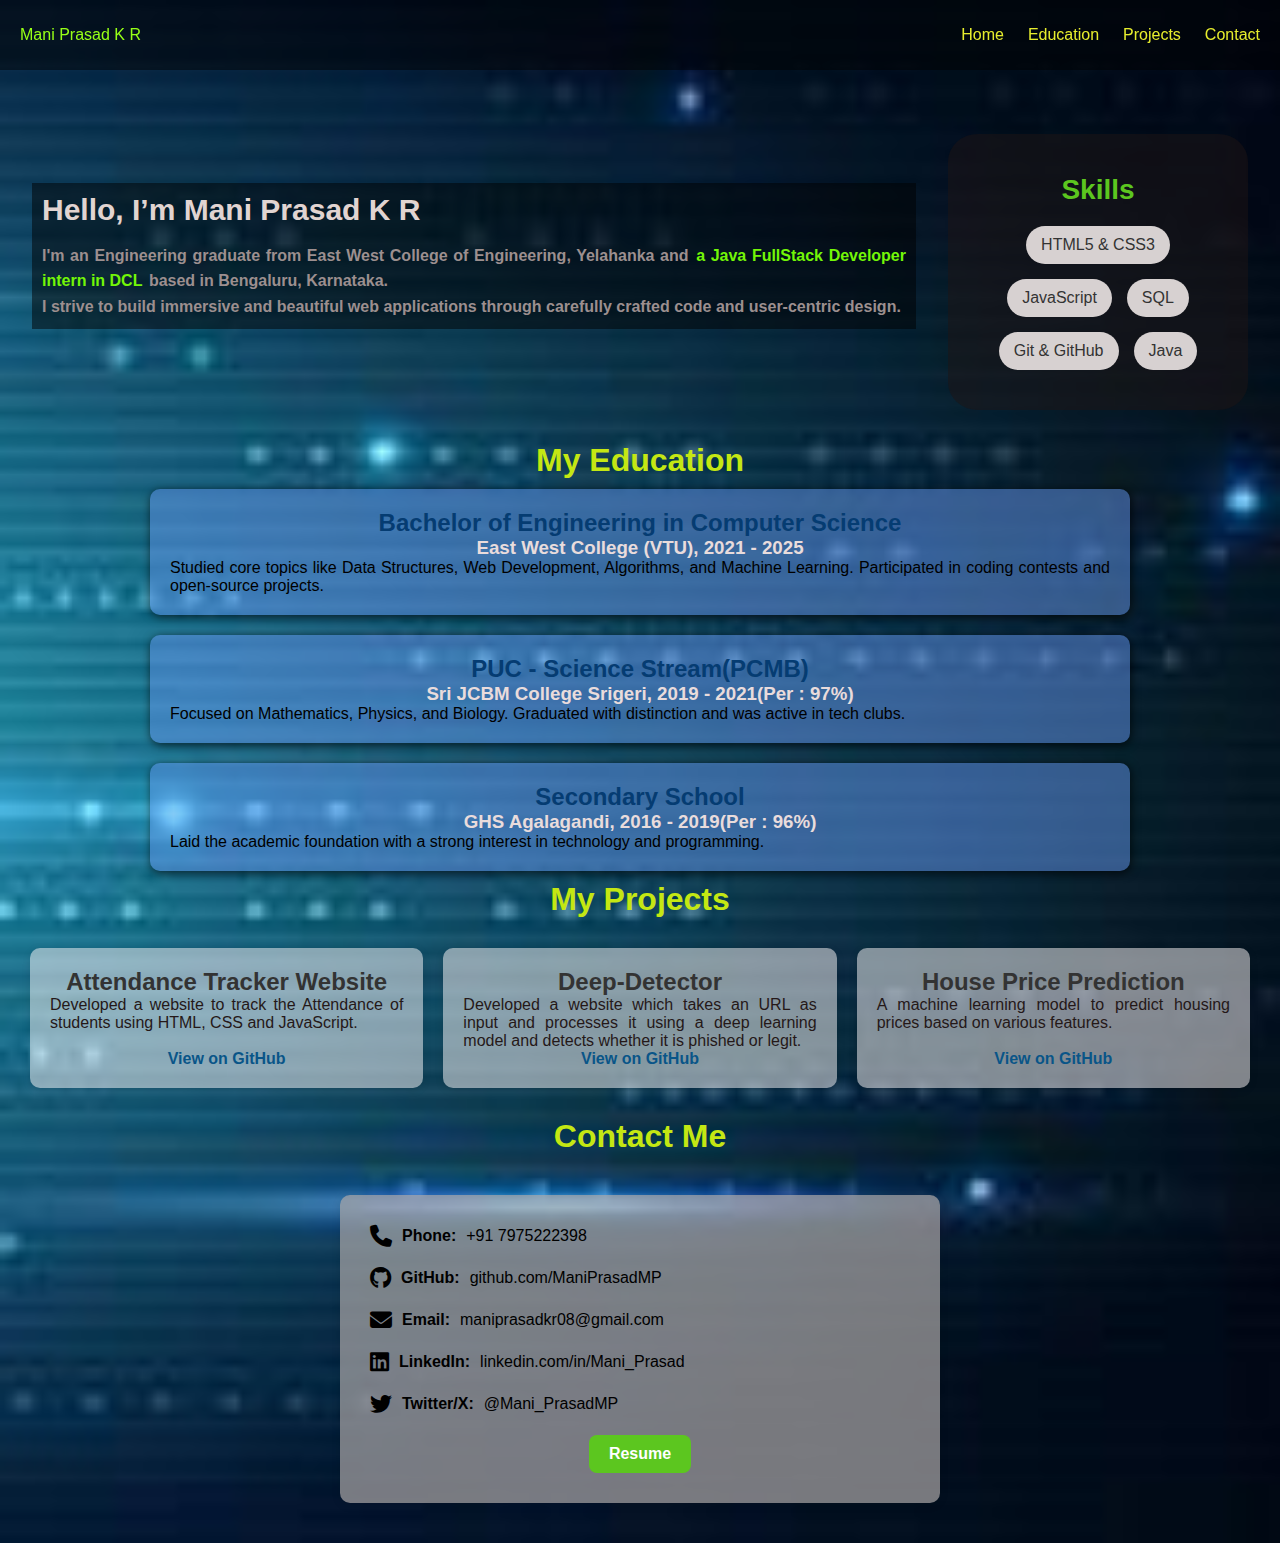
<file: index.html>
<!DOCTYPE html>
<html lang="en">

<head>
  <meta charset="UTF-8" />
  <meta name="viewport" content="width=device-width, initial-scale=1.0" />
  <title>Mani Prasad K R - Portfolio</title>
  <link rel="stylesheet" href="https://cdnjs.cloudflare.com/ajax/libs/font-awesome/6.7.2/css/all.min.css" />
  <link rel="stylesheet" href="style.css" />
  <link rel="stylesheet" href="https://cdnjs.cloudflare.com/ajax/libs/font-awesome/6.5.0/css/all.min.css"
    integrity="sha512-XxFdzx3DZFUGvWFTBUEh8vRMR+z58Pfek5IdEt+I+lKUpY3u0rrKX+8PSiSg7ANcGu6GhfJmrb5W8Fv4v+HgEw=="
    crossorigin="anonymous" referrerpolicy="no-referrer" />
</head>

<body>
  <header>
    <input type="checkbox" id="nav-toggle" class="nav-toggle" />
    <label for="nav-toggle" class="nav-toggle-label">
      <i class="fas fa-bars"></i>
    </label>
    <nav class="navbar">
      <span class="logo">Mani Prasad K R</span>
      <ul class="nav-links">
        <li><a href="#home">Home</a></li>
        <li><a href="#education">Education</a></li>
        <li><a href="#projects">Projects</a></li>
        <li><a href="#contact">Contact</a></li>
      </ul>
    </nav>
  </header>


  <section class="hero" id="home">
    <div class="hero-text">
      <h1>Hello, I’m Mani Prasad K R</h1>
      <p>
        I'm an Engineering graduate from East West College of Engineering, Yelahanka and
        <span class="highlight">a Java FullStack Developer intern in DCL</span>
        based in Bengaluru, Karnataka.<br>
        I strive to build immersive and beautiful web applications through
        carefully crafted code and user-centric design.
      </p>
    </div>
    <section class="skills">
      <h4>Skills</h4>
      <div class="skill-tags">
        <span class="skill-tag">HTML5 & CSS3</span>
        <span class="skill-tag">JavaScript</span>
        <span class="skill-tag">SQL</span>
        <span class="skill-tag">Git & GitHub</span>
        <span class="skill-tag">Java</span>
      </div>
    </section>
  </section>

  <section id="education">
    <h1 class="h-name">My Education</h1>
    <div class="education-container">
      <div class="education-item">
        <h2>Bachelor of Engineering in Computer Science</h2>
        <h3>East West College (VTU), 2021 - 2025</h3>
        <p>Studied core topics like Data Structures, Web Development, Algorithms, and Machine Learning. Participated in
          coding contests and open-source projects.</p>
      </div>
      <div class="education-item">
        <h2>PUC - Science Stream(PCMB)</h2>
        <h3>Sri JCBM College Srigeri, 2019 - 2021(Per : 97%)</h3>
        <p>Focused on Mathematics, Physics, and Biology. Graduated with distinction and was active in tech clubs.
        </p>
      </div>
      <div class="education-item">
        <h2>Secondary School</h2>
        <h3>GHS Agalagandi, 2016 - 2019(Per : 96%)</h3>
        <p>Laid the academic foundation with a strong interest in technology and programming.</p>
      </div>
    </div>
  </section>

  <section id="projects">
    <h1 class="h-name">My Projects</h1>
    <div class="projects-container">
      <div class="project">
        <h2>Attendance Tracker Website</h2>
        <p>Developed a website to track the Attendance of students using HTML, CSS and JavaScript.</p>
        <a class="github-link" href="https://github.com/Divya645515/Void_Attendance" target="_blank">View on GitHub</a>
      </div>
      <div class="project">
        <h2>Deep-Detector</h2>
        <p>Developed a website which takes an URL as input and processes it using a deep learning model and detects
          whether it is phished or legit.</p>
        <a class="github-link" href="https://github.com/yourusername/project-two" target="_blank">View on GitHub</a>
      </div>
      <div class="project">
        <h2>House Price Prediction</h2>
        <p>A machine learning model to predict housing prices based on various features.</p>
        <a class="github-link" href="https://github.com/yourusername/project-three" target="_blank">View on GitHub</a>
      </div>
    </div>
  </section>

  <section id="contact" class="section">
    <h1 class="h-name">Contact Me</h1>
    <div class="contact-container">
      <a class="contact-item" href="tel:+917975222398">
        <i class="fas fa-phone"></i><strong>Phone:</strong><span>+91 7975222398</span>
      </a>
      <a class="contact-item" href="https://github.com/ManiPrasadMP" target="_blank">
        <i class="fab fa-github"></i><strong>GitHub:</strong><span>github.com/ManiPrasadMP</span>
      </a>
      <a class="contact-item" href="mailto:maniprasadkr08@gmail.com">
        <i class="fas fa-envelope"></i><strong>Email:</strong><span>maniprasadkr08@gmail.com</span>
      </a>
      <a class="contact-item" href="https://www.linkedin.com/in/mani-prasad-k-r-619688316" target="_blank">
        <i class="fab fa-linkedin"></i><strong>LinkedIn:</strong><span>linkedin.com/in/Mani_Prasad</span>
      </a>
      <a class="contact-item" href="https://twitter.com/Mani_PrasadMP" target="_blank">
        <i class="fab fa-twitter"></i><strong>Twitter/X:</strong><span>@Mani_PrasadMP</span>
      </a>
      <div class="resume-btn">
        <a href="https://drive.google.com/file/d/18sZRrDHbk0EGIvwTv7Lh5ztkITe6ooZZ/view" target="_blank">Resume</a>
      </div>
    </div>

  </section>
</body>

</html>
</file>
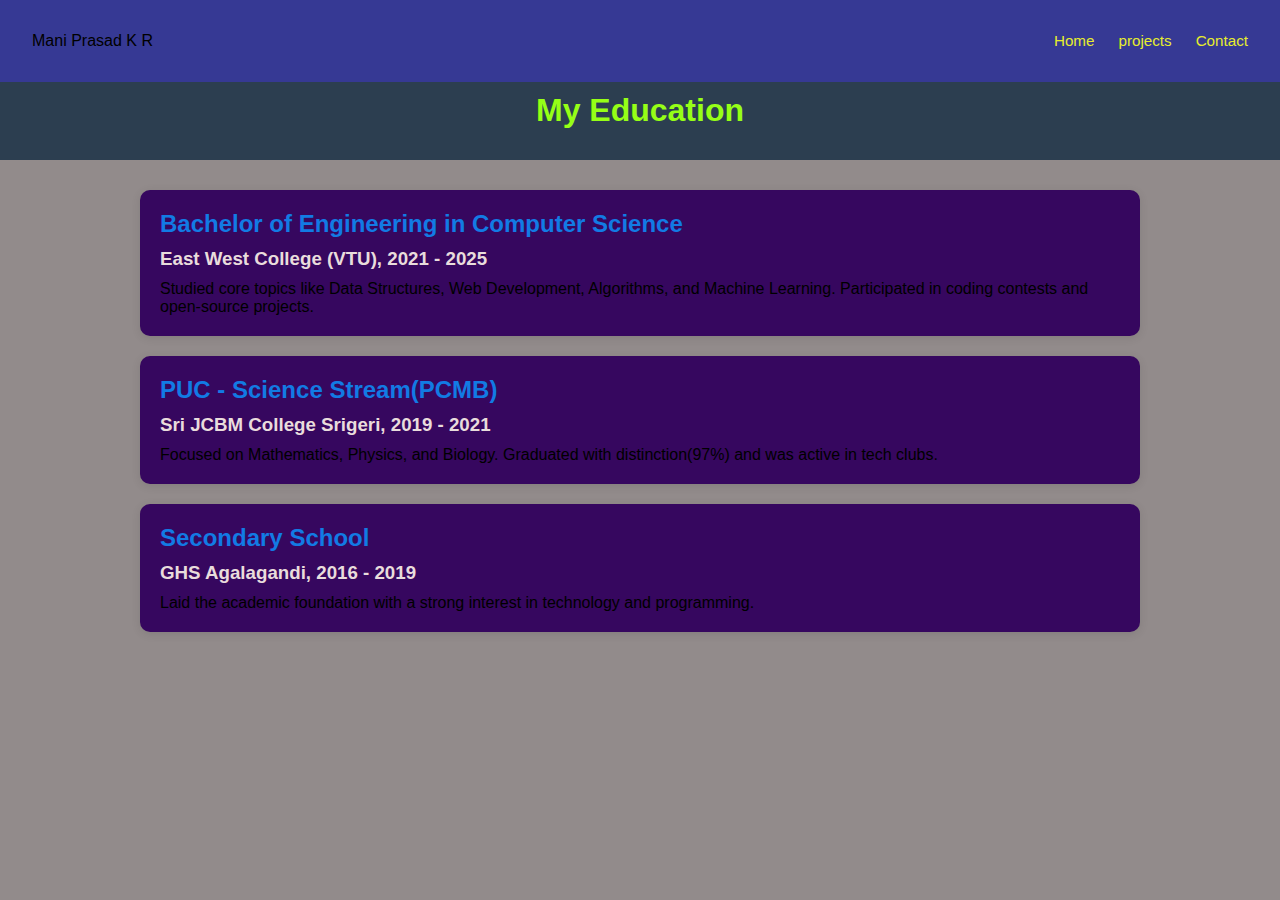
<file: edu.html>
<!DOCTYPE html>
<html lang="en">
<head>
  <meta charset="UTF-8" />
  <meta name="viewport" content="width=device-width, initial-scale=1.0"/>
  <title>My Education</title>
  <link rel="stylesheet" href="estyle.css" />
</head>
<body>
    <nav class="navbar">
        <span>Mani Prasad K R</span>
      <ul class="nav-links">
        <li><a href="index.html">Home</a></li>
        <!-- <li><a href="edu.html">Education</a></li> -->
        <li><a href="project.html">projects</a></li>
        <!-- <li><a href="#">Process</a></li> -->
        <!-- <li><a href="#">Portfolio</a></li> -->
        <!-- <li><a href="#">Blog</a></li> -->
        <li><a href="contact.html">Contact</a></li>
      </ul>
    </nav>
  <header class="ed">
    <h1>My Education</h1>
  </header>

  <div class="education-container">
    <div class="education-item">
      <h2>Bachelor of Engineering in Computer Science</h2>
      <h3>East West College (VTU), 2021 - 2025</h3>
      <p>Studied core topics like Data Structures, Web Development, Algorithms, and Machine Learning. Participated in coding contests and open-source projects.</p>
    </div>

    <div class="education-item">
      <h2>PUC - Science Stream(PCMB)</h2>
      <h3>Sri JCBM College Srigeri, 2019 - 2021</h3>
      <p>Focused on Mathematics, Physics, and Biology. Graduated with distinction(97%) and was active in tech clubs.</p>
    </div>

    <div class="education-item">
      <h2>Secondary School</h2>
      <h3>GHS Agalagandi, 2016 - 2019</h3>
      <p>Laid the academic foundation with a strong interest in technology and programming.</p>
    </div>
  </div>

</body>
</html>
</file>
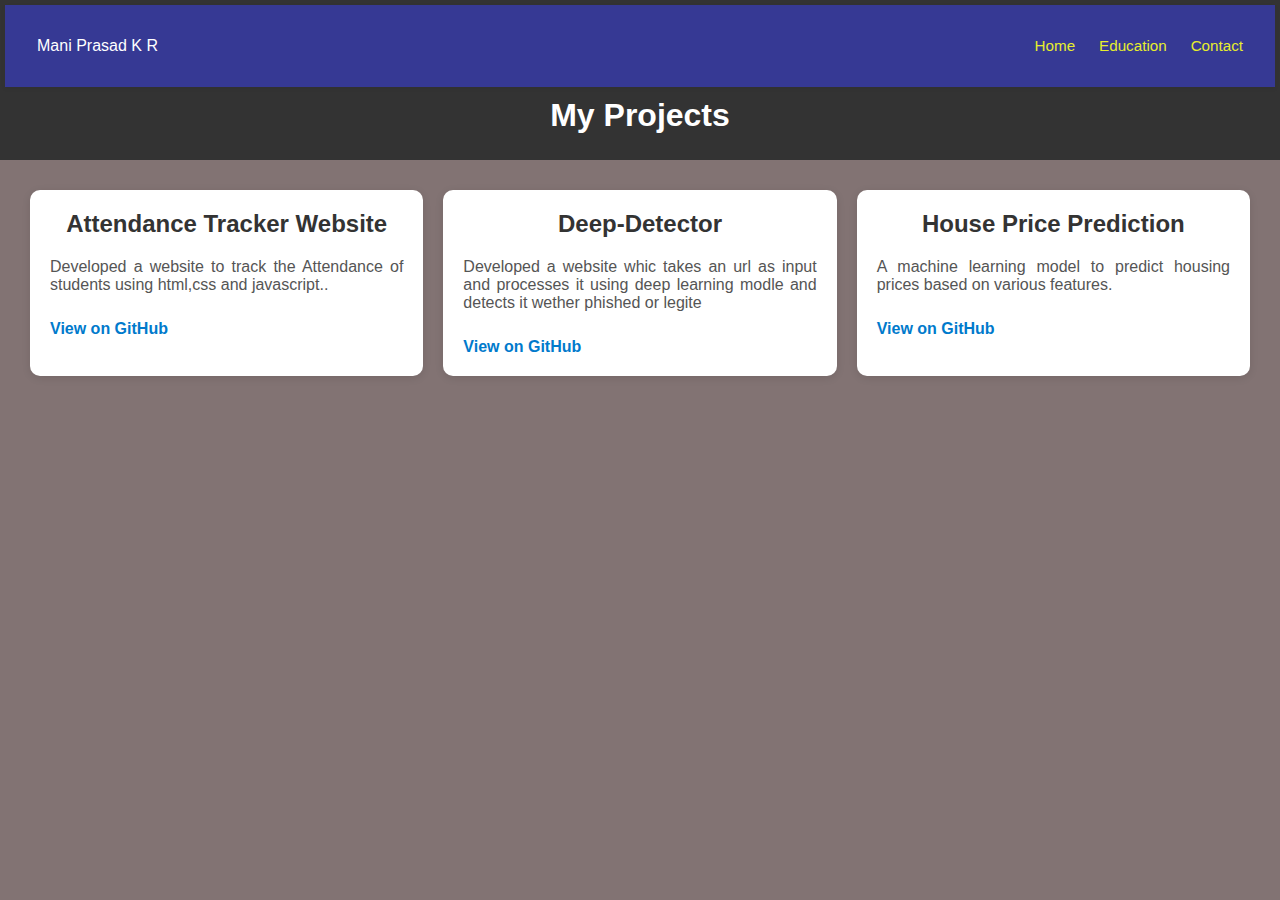
<file: project.html>
<!DOCTYPE html>
<html lang="en">
<head>
  <meta charset="UTF-8" />
  <meta name="viewport" content="width=device-width, initial-scale=1.0"/>
  <title>My Projects</title>
  <link rel="stylesheet" href="pstyle.css" />
</head>
<body>
  <header>
    <nav class="navbar">
        <span>Mani Prasad K R</span>
      <ul class="nav-links">
        <li><a href="index.html">Home</a></li>
        <li><a href="edu.html">Education</a></li>
        <!-- <li><a href="project.html">projects</a></li> -->
        <!-- <li><a href="#">Process</a></li> -->
        <!-- <li><a href="#">Portfolio</a></li> -->
        <!-- <li><a href="#">Blog</a></li> -->
        <li><a href="contact.html">Contact</a></li>
      </ul>
    </nav>
  </header>

  <header>
    <h1>My Projects</h1>
  </header>

  <div class="projects-container">
    <div class="project">
      <h2>Attendance Tracker Website</h2>
      <p>Developed a website to track the Attendance of students using html,css and javascript..</p>
      <a class="github-link" href="https://github.com/Divya645515/Void_Attendance" target="_blank">View on GitHub</a>
    </div>

    <div class="project">
      <h2>Deep-Detector</h2>
      <p>Developed a website whic takes an url as input and processes it using deep learning modle and detects it wether phished or legite</p>
      <a class="github-link" href="https://github.com/yourusername/project-two" target="_blank">View on GitHub</a>
    </div>

    <div class="project">
      <h2>House Price Prediction</h2>
      <p>A machine learning model to predict housing prices based on various features.</p>
      <a class="github-link" href="https://github.com/yourusername/project-three" target="_blank">View on GitHub</a>
    </div>
  </div>

</body>
</html>
</file>
<file: style.css>
/* ========== GLOBAL ========== */
* {
  margin: 0;
  padding: 0;
  box-sizing: border-box;
}
body {
  font-family: 'Segoe UI', sans-serif;
  background: url("bg3.jpg") no-repeat center/cover;
  color: #c4e713;
}
h1 { margin-top: 0; }

/* ========== NAVBAR ========== */
header { position: sticky; top: 0; z-index: 1000; }
.navbar {
  display: flex;
  justify-content: space-between;
  align-items: center;
  background: rgb(0,0,0,0.5);
  padding:10px 20px;
  height: 70px;
  color: rgb(150,255,22);
}

/* Mobile Toggle - hidden by default */
.nav-toggle { display: none; }
.nav-toggle-label {
  display: none; /* will show on mobile */
  cursor: pointer;
  font-size: 1.5rem;
  color: #e6ed2d;
}

/* Nav links container */
.nav-links {
  display: flex;
  list-style: none;
  gap: 1.5rem;
}
.nav-links a { color: #e6ed2d; text-decoration: none; }


/* ========== HERO SECTION ========== */
.hero {
  display: flex;
  flex-wrap: wrap;
  justify-content: space-between;
  align-items: center;
  padding: 2rem;
  gap: 2rem;
}

.hero-text {
  background-color: rgba(0,0,0,0.5);
  border-radius: 0%;
  padding: 10px;
  text-align: justify;
  flex: 1 1 300px;
  min-width: 280px;
}

.hero-text img {
  height: 230px;
  width: 280px;
  border-radius: 50%;
}

.hero-text .name {
  font-size: 40px;
  font-weight: bolder;
}

.hero-text h1 {
  font-size: 30px;
  color: #e1d4d1;
}

.hero-text h1 span {
  font-weight: bold;
}

.hero-text p {
  text-align: justify;
  margin-top: 1rem;
  font-size: 1rem;
  font-weight: bolder;
  line-height: 1.6;
  text-align: justify;
  color: rgb(156, 143, 143);
}

.highlight {
  color: #73f607;
  font-weight: bold;
  /* background-color: #c4e713; */
  padding-left: 2px;
  padding-right: 2px;
}

.hero-img {
  flex: 1 1 250px;
  display: flex;
  justify-content: center;
}

.hero-img img {
  border-radius: 50%;
  width: 250px;
  height: 250px;
  box-shadow: 0 4px 20px rgba(0,0,0,0.1);
}

/* ========== SKILLS SECTION ========== */
.skills {
  padding: 40px 20px;
  border-radius: 10%;
  width: 300px;
  background-color: rgba(30, 20, 20, 0.5);
  margin: auto;
  margin-top: 2rem;
}

.skills h4 {
  font-size: 28px;
  margin-bottom: 20px;
  text-align: center;
  color: #5cc61f;
}

.skill-tags {
  display: flex;
  flex-wrap: wrap;
  justify-content: center;
  gap: 15px;
}

.skill-tag {
  background-color: #d7d1d1;
  padding: 10px 15px;
  border-radius: 26px;
  font-size: 16px;
  color: #333;
  font-weight: 500;
  transition: background-color 0.3s;
}

.skill-tag:hover {
  background-color: #d4d4d4;
  cursor: default;
}

.h-name{
display: flex;
justify-content: center;
}
/* ========== EDUCATION ========== */
.ed {
  background-color: #24292e;
  color: rgb(150, 255, 22);
  text-align: center;
  padding: 10px;
}
.education-container {
  display: grid;
  /* grid-template-columns: repeat(auto-fit, minmax(280px, 1fr)); */
  gap: 20px;
  padding: 10px;
  max-width: 1000px;
  margin: auto;
  margin: 0 auto;             /* Center horizontally */
  text-align: center;  
}
.education-item {
  display: flex;
  flex-direction: column;
  justify-content: center;
  background-color: rgba(100,149,237,.5);
  padding: 20px;
  border-radius: 10px;
  box-shadow: 1px 2px 10px rgba(0,0,0,0.7);
  transition: transform 0.2s;
}

.education-item h2 {
  color: #053c72;
  text-align: center;
}
.education-item h3 {
  color: #e9dcdc;
}
.education-item p {
  color: #000;
  text-align: justify;
}

/* ========== PROJECTS ========== */
.projects-container {
  display: grid;
  grid-template-columns: repeat(auto-fit, minmax(300px,1fr));
  gap: 20px;
  padding: 30px;
   justify-items: center;  
}
.project {
  background: rgba(255, 249, 249, 0.5);
  padding: 20px; display: flex;
  flex-direction: column;

  border-radius: 10px;
  box-shadow: 0 2px 8px rgba(0,0,0,0.1);
  transition: transform 0.2s;
}
.project:hover {
  transform: translateY(-5px);
}
.project h2 {
  color: #333;
  text-align: center;
}
.project p {
  color: #251818;
  text-align: justify;
  flex-grow: 1;
}
.github-link {
  display: inline-block;
  margin-top: 10px;
  color: #095588;
  font-weight: bold;
  text-decoration: none;
  margin-top: auto;
  text-align: center; 
}
.github-link:hover {
  text-decoration: underline;
}

/* ========== CONTACT ========== */
.contact-container {
  /* display: flex; */
  /* justify-content: space-between; */
  /* align-items: flex-start; */
  max-width:600px;
  margin:40px auto;
  background:rgba(171, 166, 166, 0.7);
  padding:30px;
  border-radius:10px;
  box-shadow:0 2px 10px rgba(0,0,0,0.1);
}
.contact-item {
  display:flex;
  align-items:center;
  gap:10px;
  margin-bottom:20px;
  text-decoration:none;
  color:#000000;
}
.contact-item i {
  font-size:22px;
  color:#000000;
}
.contact-item:hover { opacity: 0.8; }

.resume-btn {
  display: flex;
  justify-content: center;
  align-self: center;
}

.resume-btn a {
  padding: 10px 20px;
  background-color: #5cc61f;
  color: white;
  text-decoration: none;
  font-weight: bold;
  /* width: 40%; */
  border-radius: 8px;
  transition: background-color 0.3s;
}

.resume-btn a:hover {
  background-color: #4caf50;
}

/* ========== RESPONSIVE ========== */
@media (max-width: 600px) {
  .education-container,
  .projects-container {
    padding: 15px;
  }
  .nav-toggle-label {
    display: block;
    cursor: pointer;
    color: #e6ed2d;
    font-size: 1.5rem;
    margin-right: 20px;
  }
  .nav-links {
    display: none;
    flex-direction: column;
    background: #1b1c3c;
    width: 100%;
    position: absolute;
    top: 100%;
    left: 0;
  }
  .nav-toggle:checked + .nav-toggle-label + .navbar .nav-links {
    display: flex;
  }
  .nav-links li {
    text-align: center;
    padding: 10px 0;
  }
}
</file>
<file: estyle.css>
body {
  font-family: 'Segoe UI', sans-serif;
  margin: 0;
  padding: 0;
  background-color: #928b8b;
}
.navbar {
  display: flex;
  justify-content: space-between;
  align-items: center;
  padding: 1rem 2rem;
  background: rgb(54, 57, 148);
  box-shadow: 0 2px 5px rgba(0,0,0,0.05);
}
.nav-links {
  display: flex;
  list-style: none;
  gap: 1.5rem;
}

.nav-links a {
  text-decoration: none;
  color: #e6ed2d;
  font-size: 0.95rem;
}

header {
  background-color: #2c3e50;
  color: rgb(150, 255, 22);
  padding: 10px;
  text-align: center;
}

.education-container {
  padding: 30px;
  display: grid;
  gap: 20px;
  max-width: 1000px;
  margin: auto;
}

.education-item {
  background-color: rgb(54, 7, 95);
  padding: 20px;
  border-radius: 10px;
  box-shadow: 0 2px 10px rgba(0,0,0,0.1);
  transition: transform 0.2s;
}

.education-item:hover {
  transform: translateY(-5px);
}
 
.education-item h2 {
  margin: 0 0 10px;
  color: #127be4;
}

.education-item h3 {
  margin: 0 0 10px;
  color: #e9dcdc;
}

.education-item p {
  color: #000000;
  margin: 0;
}

@media (max-width: 600px) {
  .education-container {
    padding: 15px;
  }
}

h1{
    margin-top: 0px;
}
</file>
<file: pstyle.css>
body {
  font-family: 'Segoe UI', sans-serif;
  margin: 0;
  padding: 0;
  background-color: #827373;
}
.navbar {
  display: flex;
  justify-content: space-between;
  align-items: center;
  padding: 1rem 2rem;
  background: rgb(54, 57, 148);
  box-shadow: 0 2px 5px rgba(0,0,0,0.05);
}

.nav-links {
  display: flex;
  list-style: none;
  gap: 1.5rem;
}

.nav-links a {
  text-decoration: none;
  color: #e6ed2d;
  font-size: 0.95rem;
}

header {
  background-color: #333;
  color: white;
  padding: 5px;
  text-align: center;
}

.projects-container {
  display: grid;
  grid-template-columns: repeat(auto-fit, minmax(300px, 1fr));
  gap: 20px;
  padding: 30px;
}

.project {
  background-color: white;
  padding: 20px;
  border-radius: 10px;
  box-shadow: 0 2px 8px rgba(0,0,0,0.1);
  transition: transform 0.2s;
}

.project:hover {
  transform: translateY(-5px);
}

.project h2 {
  margin-top: 0;
  text-align:center;
  color: #333;
}

.project p {
  color: #555;
  text-align: justify;
}

.github-link {
  display: inline-block;
  margin-top: 10px;
  color: #007acc;
  text-decoration: none;
  font-weight: bold;
}

.github-link:hover {
  text-decoration: underline;
}

@media (max-width: 600px) {
  .projects-container {
    padding: 15px;
  }
}
h1{
    margin-top: 0px;
}
</file>
